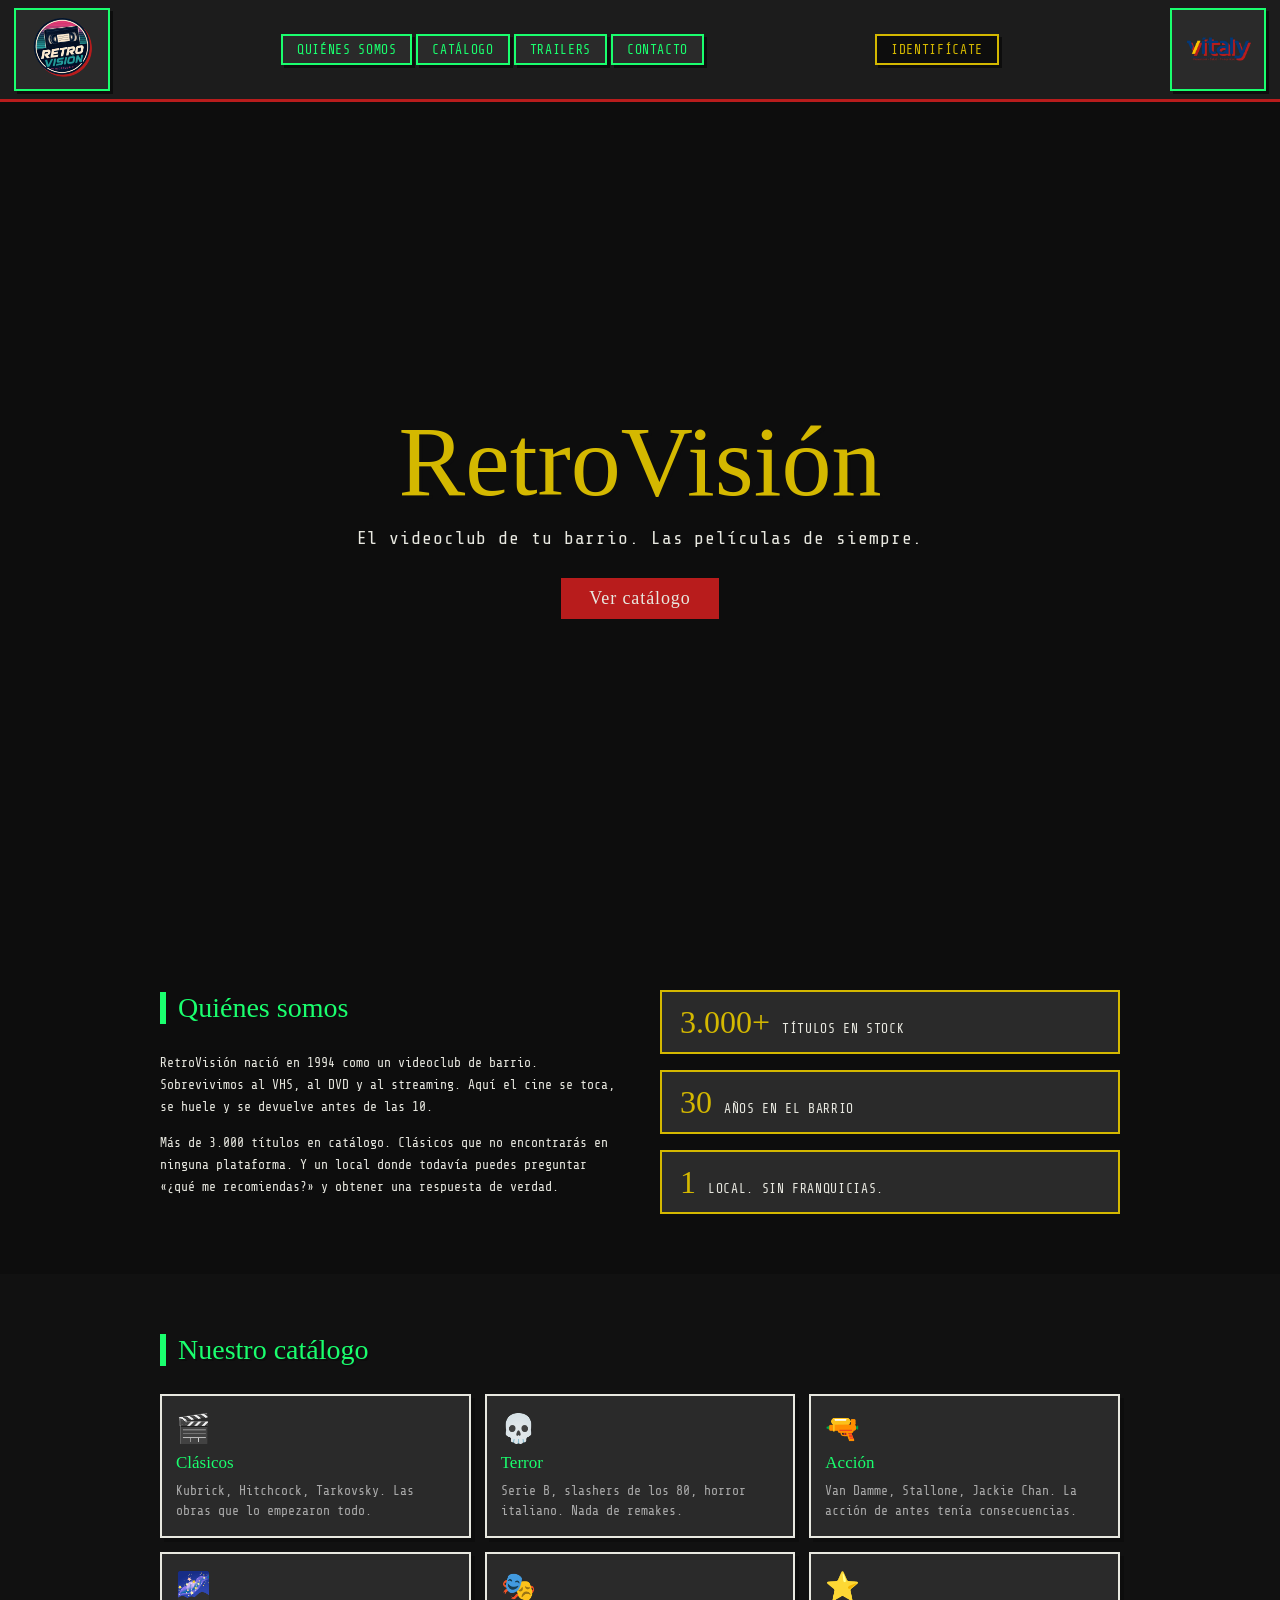
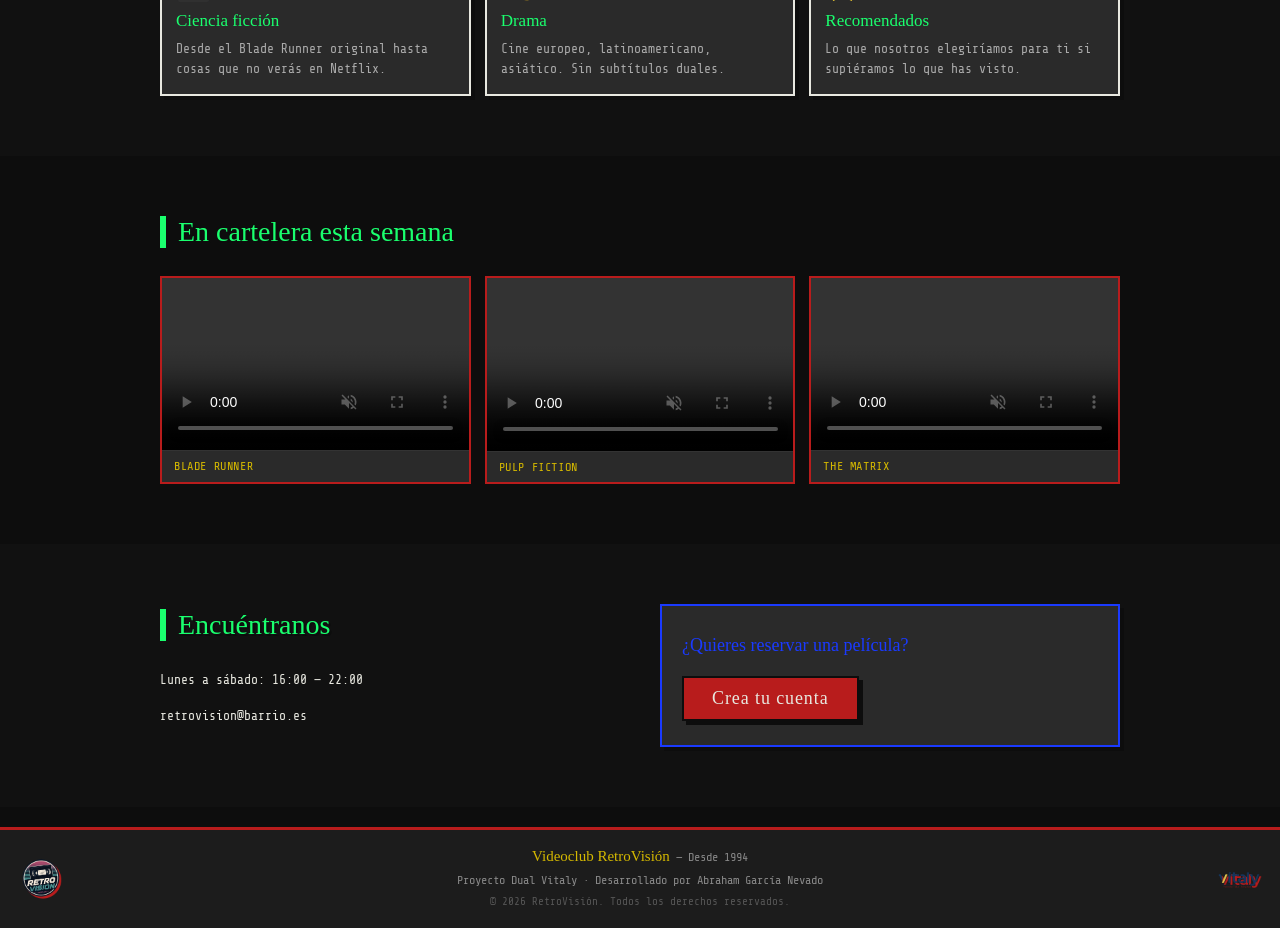
<file: index.html>
<!DOCTYPE html>
<html lang="es">
<head>
    <meta charset="UTF-8">
    <meta name="viewport" content="width=device-width">
    <meta name="author" content="Abraham García Nevado">
    <title>Proyecto Dual Vitaly - Retrovision inicio</title>
    <link rel="icon" href="./imagenes/RetroVision.png" type="image/png">
    <link rel="stylesheet" href=".\css\base.css">
    <link rel="stylesheet" href=".\css\nav.css">
    <link rel="stylesheet" href=".\css\hero.css">
    <link rel="stylesheet" href=".\css\inicio.css">
    <link rel="stylesheet" href=".\css\responsive.css">
</head>
<body>

    <!-- Barra de navegación pública: enlaces de sección y botón de login -->
    <nav class="nav-inicio">
        <a href="index.html" class="nav-logo-link">
            <img src="./imagenes/RetroVision.png" alt="RetroVisión" class="nav-logo">
        </a>
        <ul>
            <li><a href="#sobre-nosotros">Quiénes somos</a></li>
            <li><a href="#catalogo">Catálogo</a></li>
            <li><a href="#trailers">Trailers</a></li>
            <li><a href="#contacto">Contacto</a></li>
        </ul>
        <a href="login.html" class="btn-login">Identifícate</a>
        <a href="https://vitaly.es/" target="_blank" class="nav-logo-link">
            <img src="./imagenes/Vitaly.png" alt="Vitaly" class="nav-logo">
        </a>
    </nav>

    <!-- Hero: vídeo de fondo a pantalla completa con título y CTA principal -->
    <section id="hero">
        <video autoplay muted loop playsinline class="hero-video">
            <source src="./video/fondo.mp4" type="video/mp4">
        </video>
        <div class="hero-overlay"></div>
        <div class="hero-content">
            <h1 class="titulo">RetroVisión</h1>
            <p class="hero-sub">El videoclub de tu barrio. Las películas de siempre.</p>
            <a href="#catalogo" class="btn-hero">Ver catálogo</a>
        </div>
    </section>

    <!-- Sección "Quiénes somos": texto descriptivo y estadísticas del videoclub -->
    <section id="sobre-nosotros" class="seccion">
        <div class="seccion-inner sobre-grid">
            <div class="sobre-texto">
                <h2 class="seccion-titulo">Quiénes somos</h2>
                <p>RetroVisión nació en 1994 como un videoclub de barrio. Sobrevivimos al VHS, al DVD y al streaming. Aquí el cine se toca, se huele y se devuelve antes de las 10.</p>
                <p>Más de 3.000 títulos en catálogo. Clásicos que no encontrarás en ninguna plataforma. Y un local donde todavía puedes preguntar «¿qué me recomiendas?» y obtener una respuesta de verdad.</p>
            </div>
            <div class="sobre-stats">
                <div class="stat">
                    <span class="stat-num">3.000+</span>
                    <span class="stat-label">Títulos en stock</span>
                </div>
                <div class="stat">
                    <span class="stat-num">30</span>
                    <span class="stat-label">Años en el barrio</span>
                </div>
                <div class="stat">
                    <span class="stat-num">1</span>
                    <span class="stat-label">Local. Sin franquicias.</span>
                </div>
            </div>
        </div>
    </section>

    <!-- Sección catálogo: tarjetas con las categorías de películas disponibles -->
    <section id="catalogo" class="seccion seccion-oscura">
        <div class="seccion-inner">
            <h2 class="seccion-titulo">Nuestro catálogo</h2>
            <div class="catalogo-grid">
                <div class="categoria-card">
                    <span class="categoria-icon">🎬</span>
                    <h3>Clásicos</h3>
                    <p>Kubrick, Hitchcock, Tarkovsky. Las obras que lo empezaron todo.</p>
                </div>
                <div class="categoria-card">
                    <span class="categoria-icon">💀</span>
                    <h3>Terror</h3>
                    <p>Serie B, slashers de los 80, horror italiano. Nada de remakes.</p>
                </div>
                <div class="categoria-card">
                    <span class="categoria-icon">🔫</span>
                    <h3>Acción</h3>
                    <p>Van Damme, Stallone, Jackie Chan. La acción de antes tenía consecuencias.</p>
                </div>
                <div class="categoria-card">
                    <span class="categoria-icon">🌌</span>
                    <h3>Ciencia ficción</h3>
                    <p>Desde el Blade Runner original hasta cosas que no verás en Netflix.</p>
                </div>
                <div class="categoria-card">
                    <span class="categoria-icon">🎭</span>
                    <h3>Drama</h3>
                    <p>Cine europeo, latinoamericano, asiático. Sin subtítulos duales.</p>
                </div>
                <div class="categoria-card">
                    <span class="categoria-icon">⭐</span>
                    <h3>Recomendados</h3>
                    <p>Lo que nosotros elegiríamos para ti si supiéramos lo que has visto.</p>
                </div>
            </div>
        </div>
    </section>

    <!-- Sección trailers: tres vídeos incrustados de películas destacadas de la semana -->
    <section id="trailers" class="seccion">
        <div class="seccion-inner">
            <h2 class="seccion-titulo">En cartelera esta semana</h2>
            <div class="trailers-grid">
                <div class="trailer-card">
                    <div class="trailer-video">
                        <video src="./video/trailer1.mp4" controls muted></video>
                    </div>
                    <p class="trailer-titulo">Blade Runner</p>
                </div>
                <div class="trailer-card">
                    <div class="trailer-video">
                        <video src="./video/trailer2.mp4" controls muted></video>
                    </div>
                    <p class="trailer-titulo">Pulp Fiction</p>
                </div>
                <div class="trailer-card">
                    <div class="trailer-video">
                        <video src="./video/trailer3.mp4" controls muted></video>
                    </div>
                    <p class="trailer-titulo">The Matrix</p>
                </div>
            </div>
        </div>
    </section>

    <!-- Sección contacto: horario, email y enlace para crear cuenta -->
    <section id="contacto" class="seccion seccion-oscura">
        <div class="seccion-inner contacto-grid">
            <div>
                <h2 class="seccion-titulo">Encuéntranos</h2>
                <p>Lunes a sábado: 16:00 — 22:00</p>
                <p>retrovision@barrio.es</p>
            </div>
            <div class="contacto-aviso">
                <p>¿Quieres reservar una película?</p>
                <a href="login.html" class="btn-hero">Crea tu cuenta</a>
            </div>
        </div>
    </section>

    <!-- Pie de página con logos y créditos del proyecto -->
    <footer>
        <div class="footer-content">
            <img src="./imagenes/RetroVision.png" alt="RetroVisión">
            <div class="footer-text">
                <p><strong>Videoclub RetroVisión</strong> — Desde 1994</p>
                <p>Proyecto Dual Vitaly · Desarrollado por Abraham García Nevado</p>
                <p>&copy; 2026 RetroVisión. Todos los derechos reservados.</p>
            </div>
            <img src="./imagenes/Vitaly.png" alt="Vitaly">
        </div>
    </footer>

</body>
</html>
</file>
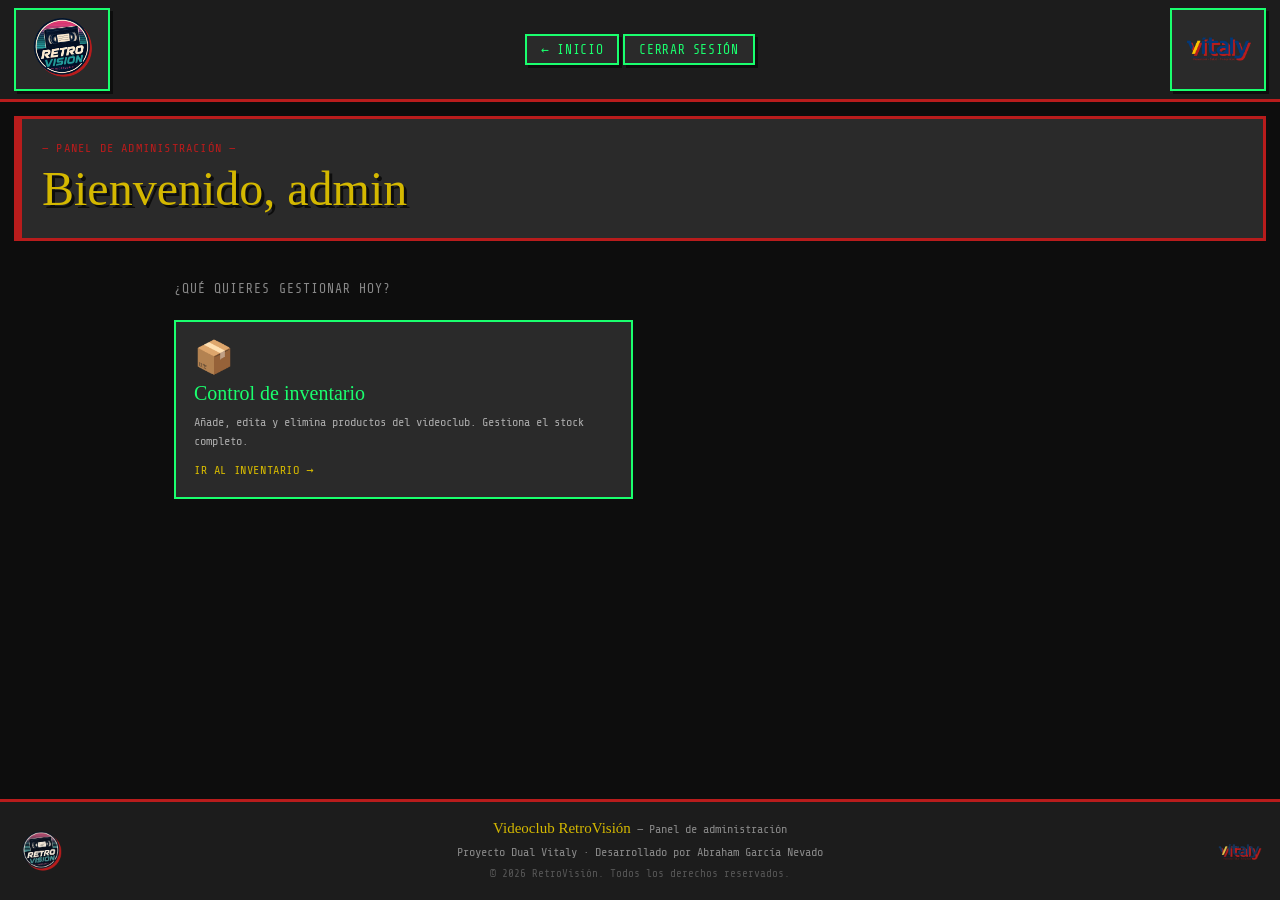
<file: admindashboard.html>
<!DOCTYPE html>
<html lang="es">
<head>
    <meta charset="UTF-8">
    <meta name="viewport" content="width=device-width">
    <meta name="author" content="Abraham García Nevado">
    <title>Proyecto Dual Vitaly - Panel de administración</title>
    <link rel="icon" href="./imagenes/RetroVision.png" type="image/png">
    <link rel="stylesheet" href=".\css\base.css">
    <link rel="stylesheet" href=".\css\nav.css">
    <link rel="stylesheet" href=".\css\dashboard.css">
    <link rel="stylesheet" href=".\css\responsive.css">
</head>
<body>

    <!-- Barra de navegación del admin: volver al inicio, cerrar sesión y logos -->
    <nav>
        <div class="nav-logos">
            <a href="index.html" class="nav-logo-link">
                <img src="./imagenes/RetroVision.png" alt="RetroVisión" class="nav-logo">
            </a>
        </div>
        <ul>
            <li><a href="index.html">← Inicio</a></li>
            <li><a href="index.html" id="btn-logout">Cerrar sesión</a></li>
        </ul>
        <div class="nav-logos">
            <a href="https://vitaly.es/" target="_blank">
                <img src="./imagenes/Vitaly.png" alt="Vitaly" class="nav-logo">
            </a>
        </div>
        <button class="nav-hamburguesa" id="nav-hamburguesa" aria-label="Menú">
            <span></span>
            <span></span>
            <span></span>
        </button>
    </nav>

    <!-- Cabecera de bienvenida al panel de administración -->
    <header class="dashboard-header">
        <p class="dashboard-saludo">— Panel de administración —</p>
        <h1 class="titulo">Bienvenido, admin</h1>
    </header>

    <!-- Grid de acciones del admin: acceso a la gestión del inventario -->
    <main class="dashboard-main">
        <p class="dashboard-subtitulo">¿Qué quieres gestionar hoy?</p>
        <div class="dashboard-grid">
            <a href="inventario.html" class="dashboard-card">
                <span class="dashboard-icon">📦</span>
                <h2>Control de inventario</h2>
                <p>Añade, edita y elimina productos del videoclub. Gestiona el stock completo.</p>
                <span class="dashboard-cta">Ir al inventario →</span>
            </a>
        </div>
    </main>

    <!-- Pie de página con logos y créditos del proyecto -->
    <footer>
        <div class="footer-content">
            <img src="./imagenes/RetroVision.png" alt="RetroVisión">
            <div class="footer-text">
                <p><strong>Videoclub RetroVisión</strong> — Panel de administración</p>
                <p>Proyecto Dual Vitaly · Desarrollado por Abraham García Nevado</p>
                <p>&copy; 2026 RetroVisión. Todos los derechos reservados.</p>
            </div>
            <img src="./imagenes/Vitaly.png" alt="Vitaly">
        </div>
    </footer>
    <script src="app.js"></script>
</body>
</html>
</file>
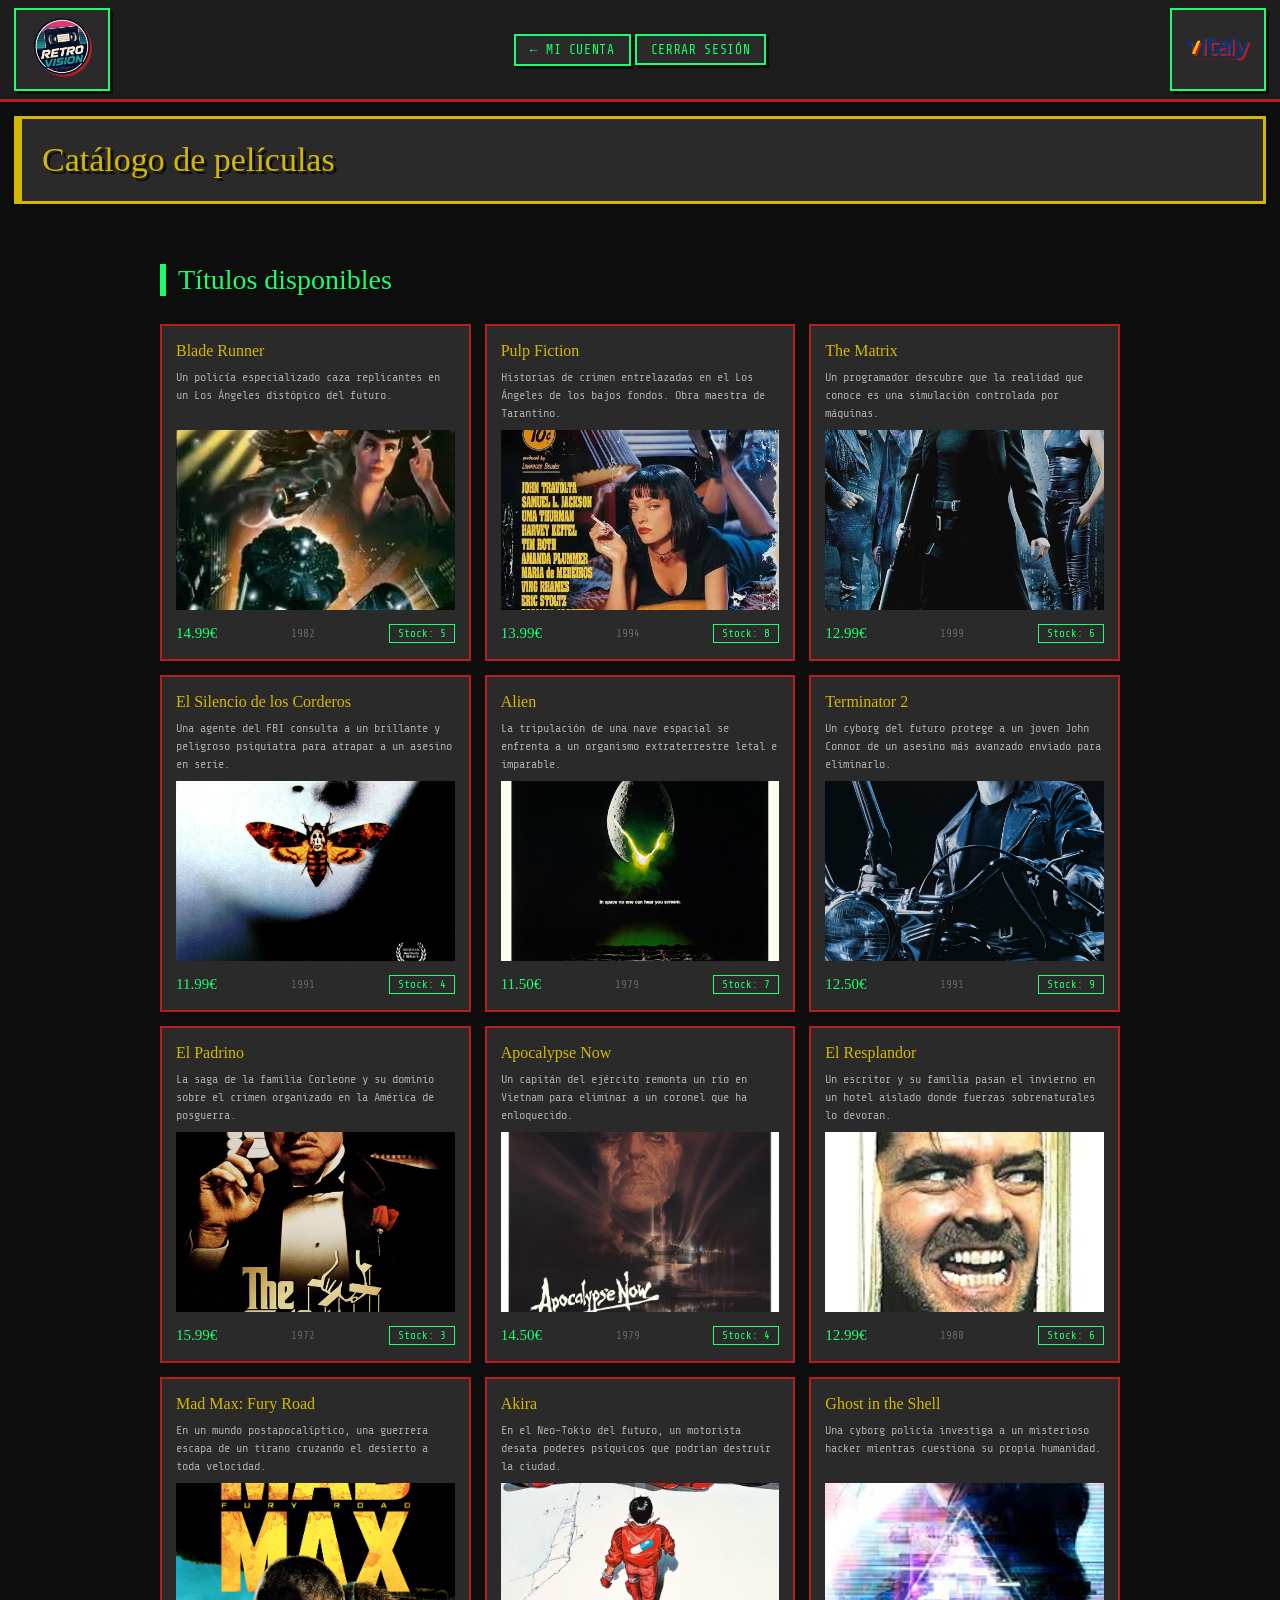
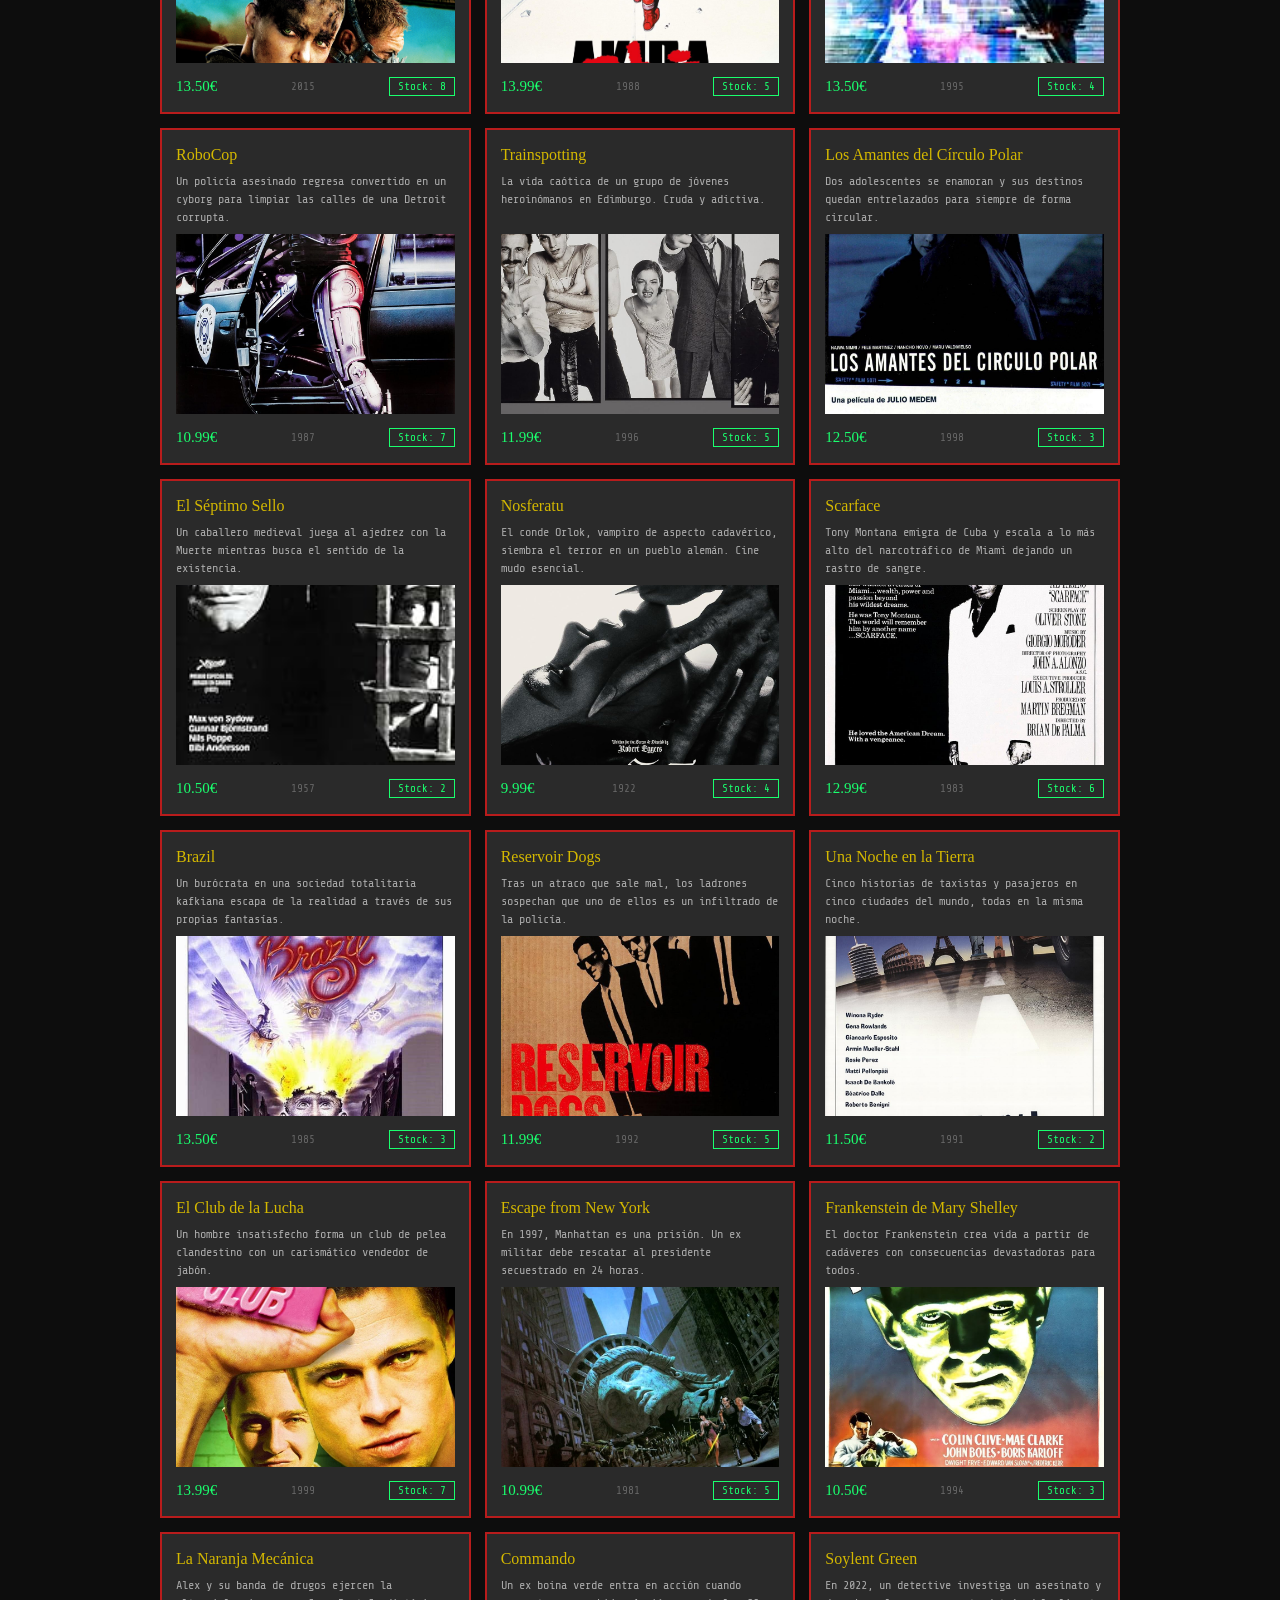
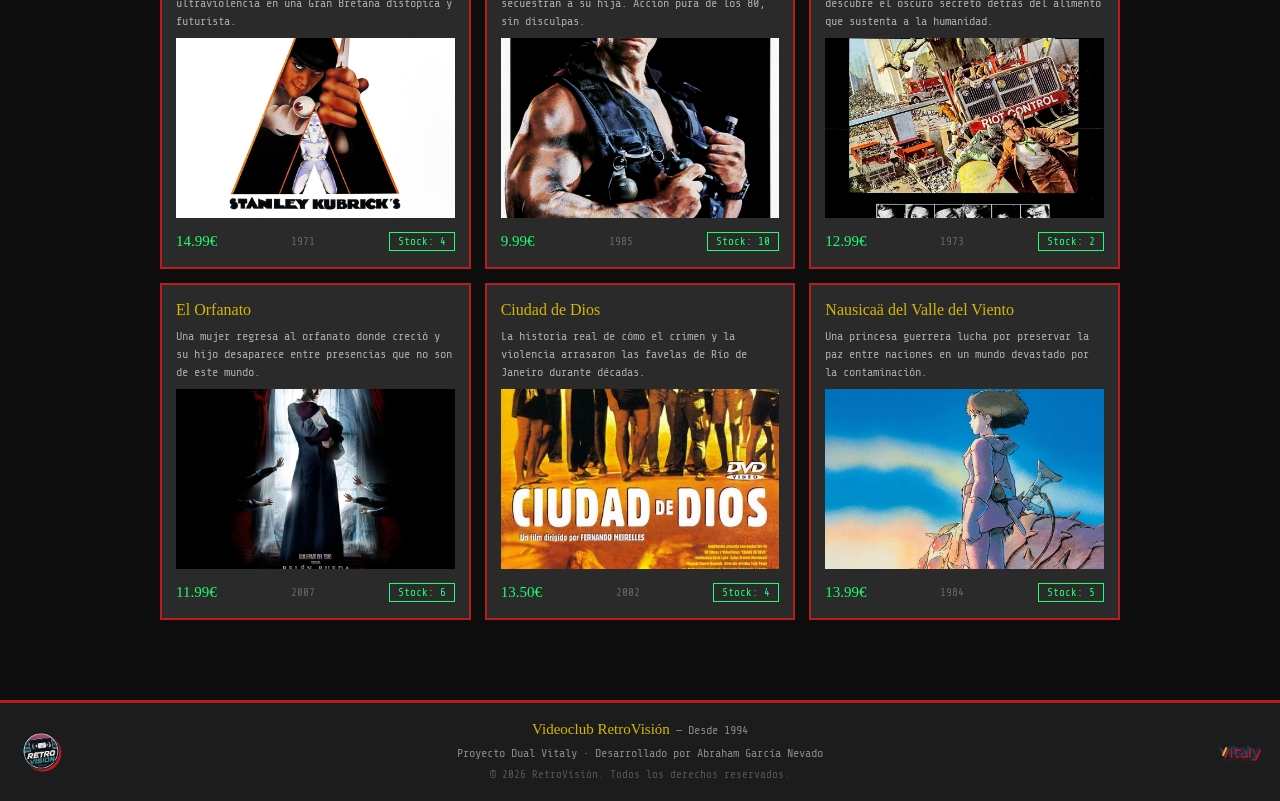
<file: catalogo.html>
<!DOCTYPE html>
<html lang="es">
<head>
    <meta charset="UTF-8">
    <meta name="viewport" content="width=device-width">
    <meta name="author" content="Abraham García Nevado">
    <title>Proyecto Dual Vitaly - Catálogo RetroVisión</title>
    <link rel="icon" href="./imagenes/RetroVision.png" type="image/png">
    <link rel="stylesheet" href=".\css\base.css">
    <link rel="stylesheet" href=".\css\nav.css">
    <link rel="stylesheet" href=".\css\inicio.css">
    <link rel="stylesheet" href=".\css\dashboard.css">
    <link rel="stylesheet" href=".\css\responsive.css">
</head>
<body>

    <!-- Barra de navegación del usuario: volver a mi cuenta, cerrar sesión y logos -->
    <nav>
        <div class="nav-logos">
            <a href="homelobby.html">
                <img src="./imagenes/RetroVision.png" alt="RetroVisión" class="nav-logo">
            </a>
        </div>
        <ul>
            <li><a href="homelobby.html">← Mi cuenta</a></li>
            <li><a href="#" id="btn-logout">Cerrar sesión</a></li>
        </ul>
        <div class="nav-logos">
            <a href="https://vitaly.es/" target="_blank">
                <img src="./imagenes/Vitaly.png" alt="Vitaly" class="nav-logo">
            </a>
        </div>
        <button class="nav-hamburguesa" id="nav-hamburguesa" aria-label="Menú">
            <span></span>
            <span></span>
            <span></span>
        </button>
    </nav>

    <!-- Cabecera de la página del catálogo -->
    <header>
        <h1 class="titulo">Catálogo de películas</h1>
    </header>

    <!-- Contenedor donde app.js inyecta dinámicamente las tarjetas de cada película -->
    <div class="seccion">
        <div class="seccion-inner">
            <h2 class="seccion-titulo">Títulos disponibles</h2>
            <div id="grid-catalogo" class="catalogo-peliculas"></div>
        </div>
    </div>

    <!-- Pie de página con logos y créditos del proyecto -->
    <footer>
        <div class="footer-content">
            <img src="./imagenes/RetroVision.png" alt="RetroVisión">
            <div class="footer-text">
                <p><strong>Videoclub RetroVisión</strong> — Desde 1994</p>
                <p>Proyecto Dual Vitaly · Desarrollado por Abraham García Nevado</p>
                <p>&copy; 2026 RetroVisión. Todos los derechos reservados.</p>
            </div>
            <img src="./imagenes/Vitaly.png" alt="Vitaly">
        </div>
    </footer>

    <script src="app.js"></script>

</body>
</html>
</file>
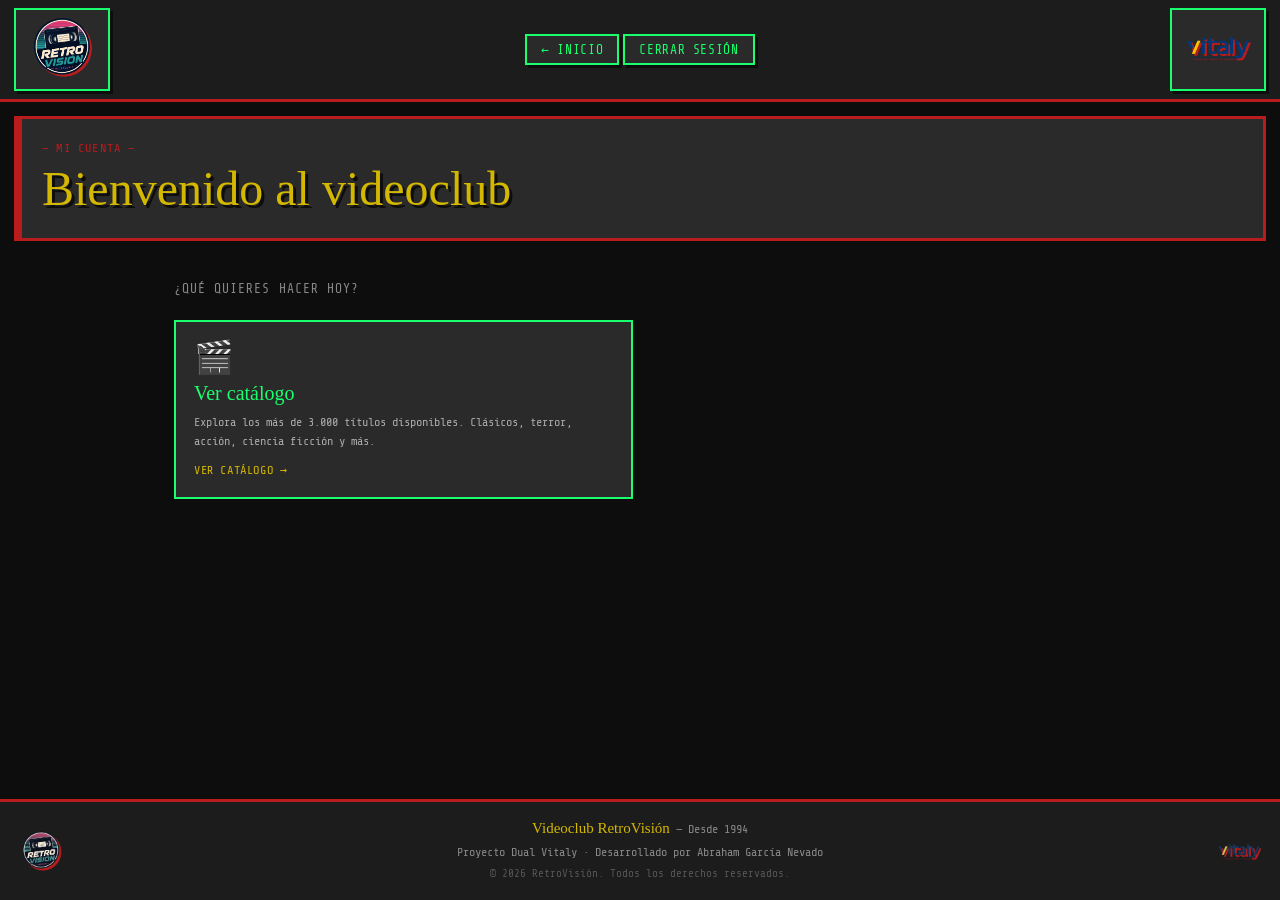
<file: homelobby.html>
<!DOCTYPE html>
<html lang="es">
<head>
    <meta charset="UTF-8">
    <meta name="viewport" content="width=device-width">
    <meta name="author" content="Abraham García Nevado">
    <title>Proyecto Dual Vitaly - RetroVisión</title>
    <link rel="icon" href="./imagenes/RetroVision.png" type="image/png">
    <link rel="stylesheet" href=".\css\base.css">
    <link rel="stylesheet" href=".\css\nav.css">
    <link rel="stylesheet" href=".\css\dashboard.css">
    <link rel="stylesheet" href=".\css\responsive.css">
</head>
<body>

    <!-- Barra de navegación del usuario: inicio, cerrar sesión y logos -->
    <nav>
        <div class="nav-logos">
            <a href="index.html" class="nav-logo-link">
                <img src="./imagenes/RetroVision.png" alt="RetroVisión" class="nav-logo">
            </a>
        </div>
        <ul>
            <li><a href="index.html">← Inicio</a></li>
            <li><a href="#" id="btn-logout">Cerrar sesión</a></li>
        </ul>
        <div class="nav-logos">
            <a href="https://vitaly.es/" target="_blank">
                <img src="./imagenes/Vitaly.png" alt="Vitaly" class="nav-logo">
            </a>
        </div>
        <button class="nav-hamburguesa" id="nav-hamburguesa" aria-label="Menú">
            <span></span>
            <span></span>
            <span></span>
        </button>
    </nav>

    <!-- Cabecera de bienvenida al área privada del usuario -->
    <header class="dashboard-header">
        <p class="dashboard-saludo">— Mi cuenta —</p>
        <h1 class="titulo">Bienvenido al videoclub</h1>
    </header>

    <!-- Grid de acciones disponibles: acceso al catálogo de películas -->
    <main class="dashboard-main">
        <p class="dashboard-subtitulo">¿Qué quieres hacer hoy?</p>
        <div class="dashboard-grid">
            <a href="catalogo.html" class="dashboard-card">
                <span class="dashboard-icon">🎬</span>
                <h2>Ver catálogo</h2>
                <p>Explora los más de 3.000 títulos disponibles. Clásicos, terror, acción, ciencia ficción y más.</p>
                <span class="dashboard-cta">Ver catálogo →</span>
            </a>
        </div>
    </main>

    <!-- Pie de página con logos y créditos del proyecto -->
    <footer>
        <div class="footer-content">
            <img src="./imagenes/RetroVision.png" alt="RetroVisión">
            <div class="footer-text">
                <p><strong>Videoclub RetroVisión</strong> — Desde 1994</p>
                <p>Proyecto Dual Vitaly · Desarrollado por Abraham García Nevado</p>
                <p>&copy; 2026 RetroVisión. Todos los derechos reservados.</p>
            </div>
            <img src="./imagenes/Vitaly.png" alt="Vitaly">
        </div>
    </footer>
    <script src="app.js"></script>
</body>
</html>
</file>
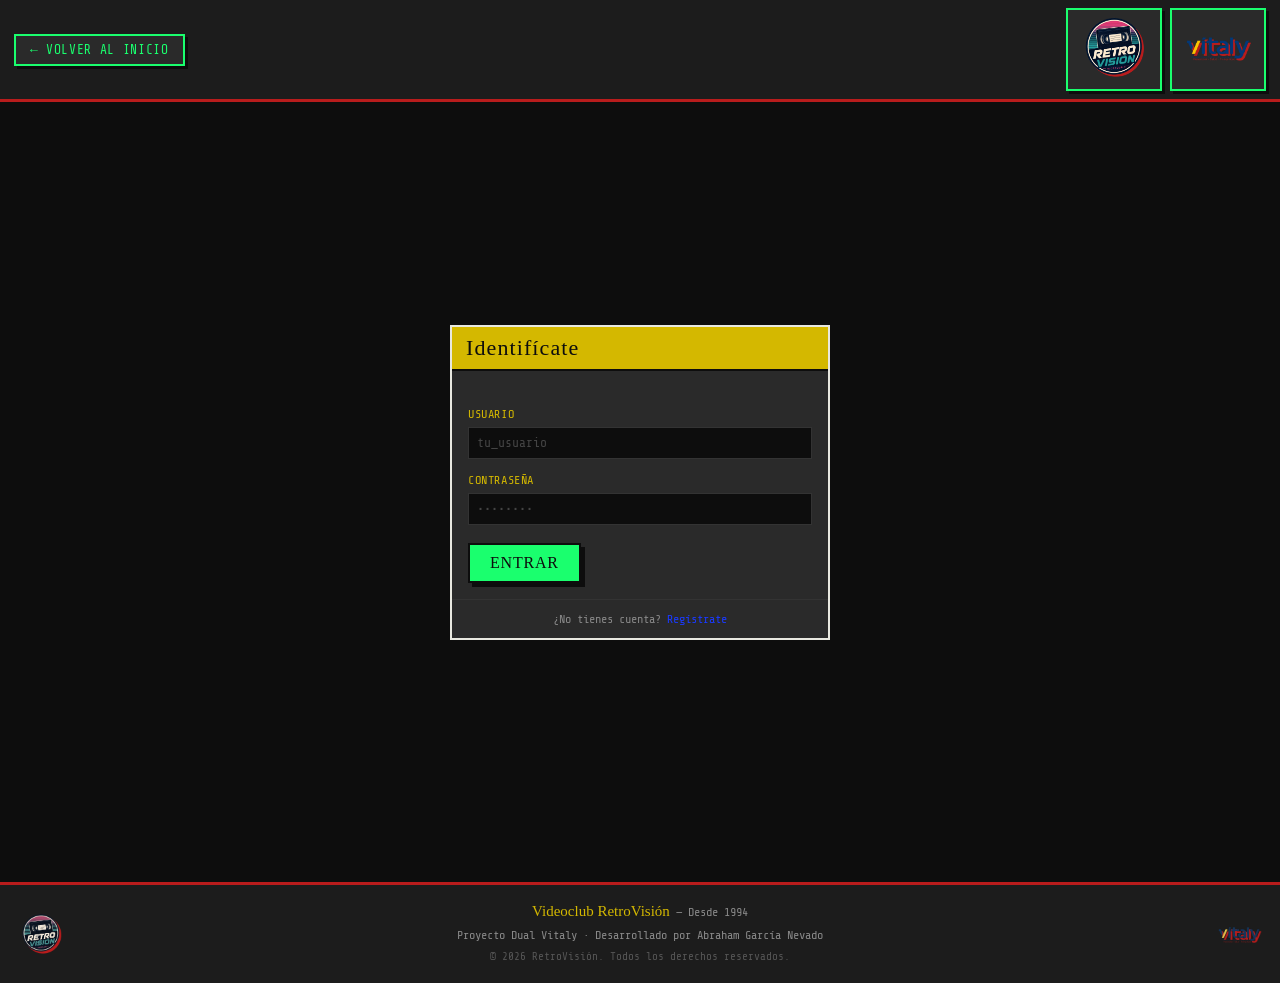
<file: login.html>
<!DOCTYPE html>
<html lang="es">
<head>
    <meta charset="UTF-8">
    <meta name="viewport" content="width=device-width">
    <meta name="author" content="Abraham García Nevado">
    <title>Proyecto Dual Vitaly - Retrovision login</title>
    <link rel="icon" href="./imagenes/RetroVision.png" type="image/png">
    <link rel="stylesheet" href=".\css\base.css">
    <link rel="stylesheet" href=".\css\nav.css">
    <link rel="stylesheet" href=".\css\auth.css">
    <link rel="stylesheet" href=".\css\inventario.css">
</head>
<body>

    <!-- Barra de navegación mínima: solo volver al inicio y logos -->
    <nav>
        <ul>
            <li><a href="index.html">← Volver al inicio</a></li>
        </ul>
        <div class="nav-logos">
            <a href="index.html">
                <img src="./imagenes/RetroVision.png" alt="RetroVisión" class="nav-logo">
            </a>
            <a href="https://vitaly.es/" target="_blank">
                <img src="./imagenes/Vitaly.png" alt="Vitaly" class="nav-logo">
            </a>
        </div>
        <button class="nav-hamburguesa" id="nav-hamburguesa" aria-label="Menú">
            <span></span>
            <span></span>
            <span></span>
        </button>
    </nav>

    <!-- Formulario de login: campos de usuario y contraseña, y zona de error -->
    <main id="login-main">
        <div class="login-card">
            <h1>Identifícate</h1>
            <p id="error-msg" style="color:red; padding:8px 16px;"></p>
            <form id="form-login">
                <div class="campo">
                    <label for="usuario">Usuario</label>
                    <input type="text" id="usuario" name="usuario" placeholder="tu_usuario" autocomplete="username">
                </div>
                <div class="campo">
                    <label for="password">Contraseña</label>
                    <input type="password" id="password" name="password" placeholder="••••••••" autocomplete="current-password">
                </div>
                <button type="submit">Entrar</button>
            </form>
            <!-- Enlace al registro para usuarios sin cuenta -->
            <p class="login-pie">¿No tienes cuenta? <a href="registro.html">Regístrate</a></p>
        </div>
    </main>

    <!-- Pie de página con logos y créditos del proyecto -->
    <footer>
        <div class="footer-content">
            <img src="./imagenes/RetroVision.png" alt="RetroVisión">
            <div class="footer-text">
                <p><strong>Videoclub RetroVisión</strong> — Desde 1994</p>
                <p>Proyecto Dual Vitaly · Desarrollado por Abraham García Nevado</p>
                <p>&copy; 2026 RetroVisión. Todos los derechos reservados.</p>
            </div>
            <img src="./imagenes/Vitaly.png" alt="Vitaly">
        </div>
    </footer>
    <script src="app.js"></script>
    
</body>
</html>
</file>
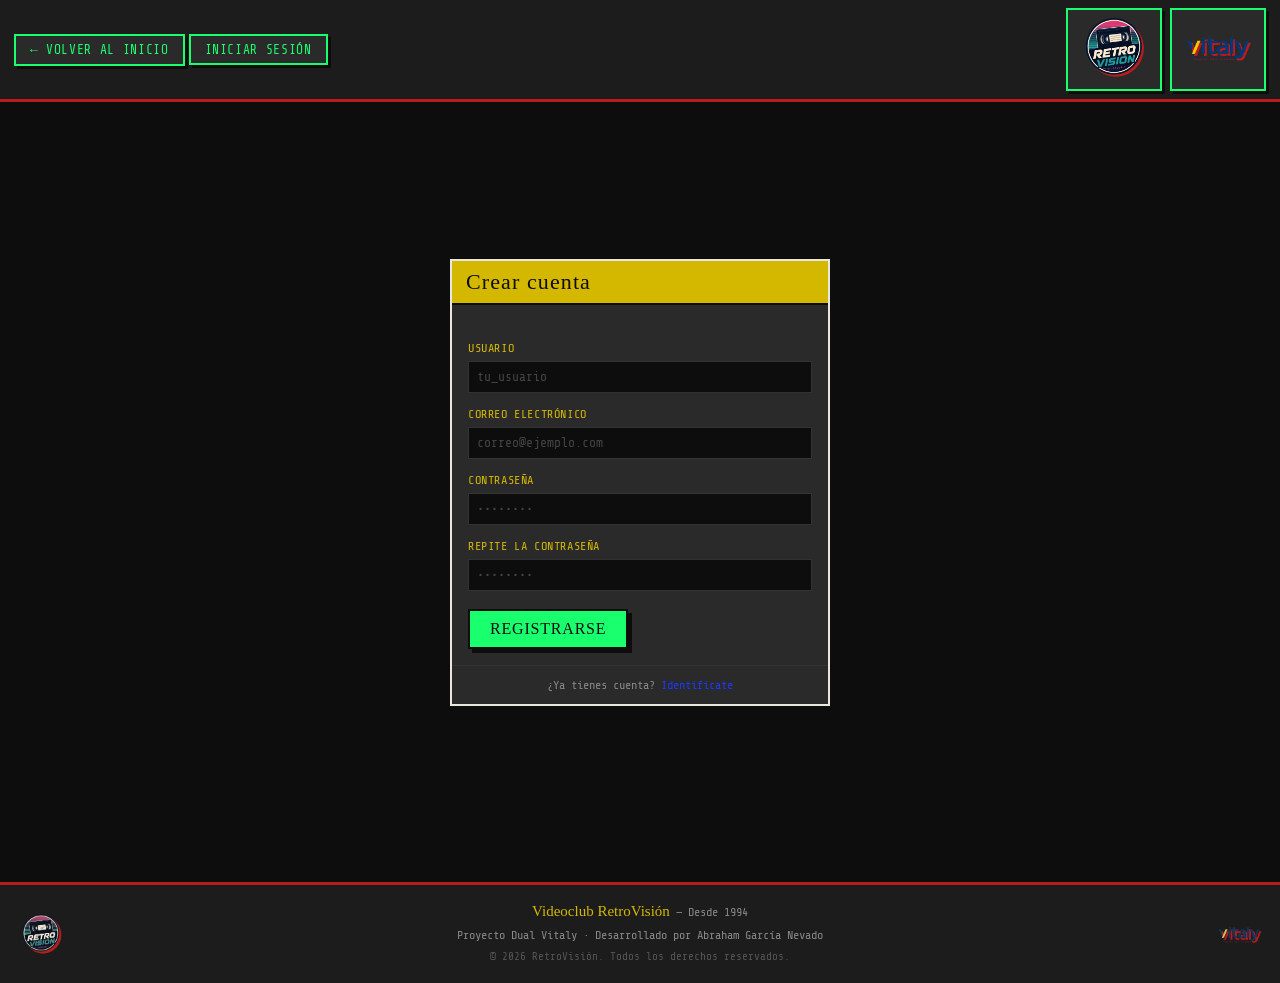
<file: registro.html>
<!DOCTYPE html>
<html lang="es">
<head>
    <meta charset="UTF-8">
    <meta name="viewport" content="width=device-width">
    <meta name="author" content="Abraham García Nevado">
    <title>Proyecto Dual Vitaly - Retrovision registro</title>
    <link rel="icon" href="./imagenes/RetroVision.png" type="image/png">
    <link rel="stylesheet" href=".\css\base.css">
    <link rel="stylesheet" href=".\css\nav.css">
    <link rel="stylesheet" href=".\css\auth.css">
    <link rel="stylesheet" href=".\css\inventario.css">
</head>
<body>

    <!-- Barra de navegación mínima: volver al inicio o ir al login -->
    <nav>
        <ul>
            <li><a href="index.html">← Volver al inicio</a></li>
            <li><a href="login.html">Iniciar sesión</a></li>
        </ul>
        <div class="nav-logos">
            <a href="index.html">
                <img src="./imagenes/RetroVision.png" alt="RetroVisión" class="nav-logo">
            </a>
            <a href="https://vitaly.es/" target="_blank">
                <img src="./imagenes/Vitaly.png" alt="Vitaly" class="nav-logo">
            </a>
        </div>
        <button class="nav-hamburguesa" id="nav-hamburguesa" aria-label="Menú">
            <span></span>
            <span></span>
            <span></span>
        </button>
    </nav>

    <!-- Formulario de registro: usuario, email, contraseña y su confirmación -->
    <main id="login-main">
        <div class="login-card">
            <h1>Crear cuenta</h1>
            <p id="error-msg" style="color:red; padding:8px 16px;"></p>
            <form id="form-registro">
                <div class="campo">
                    <label for="usuario">Usuario</label>
                    <input type="text" id="usuario" name="usuario" placeholder="tu_usuario" autocomplete="username">
                </div>
                <div class="campo">
                    <label for="email">Correo electrónico</label>
                    <input type="email" id="email" name="email" placeholder="correo@ejemplo.com" autocomplete="email">
                </div>
                <div class="campo">
                    <label for="password">Contraseña</label>
                    <input type="password" id="password" name="password" placeholder="••••••••" autocomplete="new-password">
                </div>
                <div class="campo">
                    <label for="password2">Repite la contraseña</label>
                    <input type="password" id="password2" name="password2" placeholder="••••••••" autocomplete="new-password">
                </div>
                <button type="submit">Registrarse</button>
            </form>
            <!-- Enlace al login para usuarios que ya tienen cuenta -->
            <p class="login-pie">¿Ya tienes cuenta? <a href="login.html">Identifícate</a></p>
        </div>
    </main>

    <!-- Pie de página con logos y créditos del proyecto -->
    <footer>
        <div class="footer-content">
            <img src="./imagenes/RetroVision.png" alt="RetroVisión">
            <div class="footer-text">
                <p><strong>Videoclub RetroVisión</strong> — Desde 1994</p>
                <p>Proyecto Dual Vitaly · Desarrollado por Abraham García Nevado</p>
                <p>&copy; 2026 RetroVisión. Todos los derechos reservados.</p>
            </div>
            <img src="./imagenes/Vitaly.png" alt="Vitaly">
        </div>
    </footer>
    <script src="app.js"></script>
</body>
</html>
</file>
